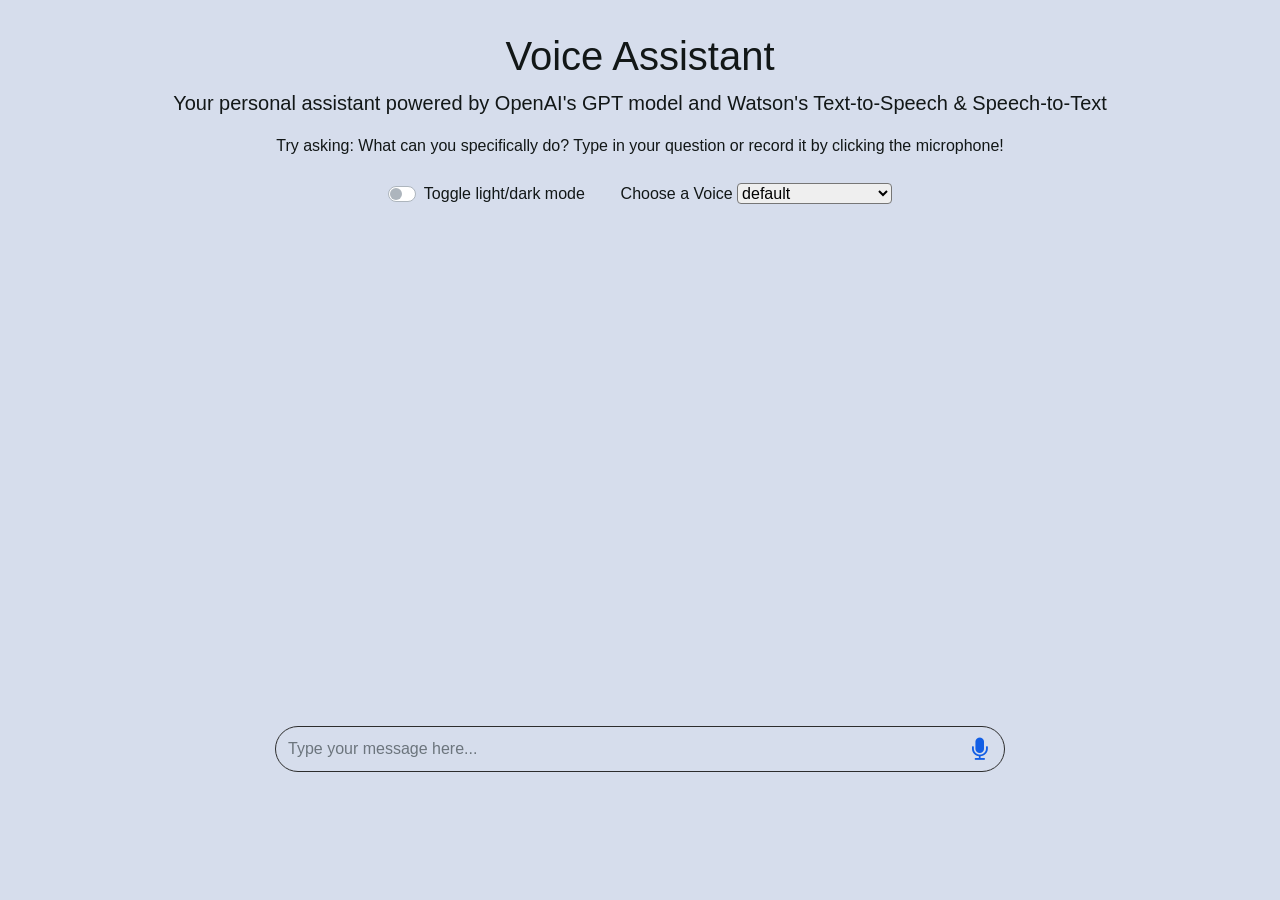
<file: chatapp-with-voice-and-openai-outline/templates/index.html>
<!DOCTYPE html>
<html>
  <head>
    <link
      rel="stylesheet"
      href="https://stackpath.bootstrapcdn.com/bootstrap/4.5.2/css/bootstrap.min.css"
      integrity="sha384-JcKb8q3iqJ61gNV9KGb8thSsNjpSL0n8PARn9HuZOnIxN0hoP+VmmDGMN5t9UJ0Z"
      crossorigin="anonymous"
    />
    <link
      rel="stylesheet"
      href="https://cdnjs.cloudflare.com/ajax/libs/font-awesome/4.7.0/css/font-awesome.min.css"
    />
    <link rel="stylesheet" href="../static/style.css" />

    <script src="https://code.jquery.com/jquery-3.5.1.min.js"></script>
    <script src="../static/script.js"></script>
  </head>
  <body>
    <div class="container h-700">
      <div class="row">
        <div class="col-12" style="margin-top: 2rem">
          <h1 class="text-center">Voice Assistant</h1>
          <p class="text-center" style="font-size: 20px">
            Your personal assistant powered by OpenAI's GPT model and Watson's
            Text-to-Speech & Speech-to-Text
          </p>
        </div>
        <div class="col-12" style="font-size: 16px">
          <p class="text-center mb-4">
            Try asking: What can you specifically do? Type in your question or
            record it by clicking the microphone!
          </p>
        </div>
        <div class="col-12 text-center d-flex justify-content-around">
          <div class="custom-control custom-switch mb-3 d-inline-block">
            <input
              type="checkbox"
              class="custom-control-input"
              id="light-dark-mode-switch"
            />
            <label class="custom-control-label" for="light-dark-mode-switch"
              >Toggle light/dark mode</label
            >
          </div>
          <div class="d-inline-block">
            <label class="voice-options-label" for="voice-options"
              >Choose a Voice</label
            >
            <select id="voice-options">
              <option value="">default</option>
              <option value="en-US_MichaelV3Voice">Michael (English)</option>
              <option value="en-US_HenryV3Voice">Henry (English)</option>
              <option value="en-GB_KateV3Voice">Kate (English)</option>
              <option value="en-GB_JamesV3Voice">James (English)</option>
              <option value="en-GB_CharlotteV3Voice">
                Charlotte (English)
              </option>
              <option value="en-US_LisaV3Voice">Lisa (English)</option>
              <option value="en-US_KevinV3Voice">Kevin (English)</option>
              <option value="en-US_EmilyV3Voice">Emily (English)</option>
              <option value="en-US_AllisonV3Voice">Allison (English)</option>
              <option value="en-US_OliviaV3Voice">Olivia (English)</option>
              <option value="fr-CA_LouiseV3Voice">Louise (French)</option>
              <option value="fr-FR_ReneeV3Voice">Renee (French)</option>
              <option value="fr-FR_NicolasV3Voice">Nicolas (French)</option>
              <option value="it-IT_FrancescaV3Voice">
                Francesca (Italian)
              </option>
            </select>
          </div>
        </div>
        <div class="col-12 col-md-8 mx-auto mb-4">
          <div id="chat-window" class="p-3 h-700">
            <div id="message-list"></div>
            <div class="loading-animation my-loading">
              <div class="loading-dots my-loading">
                <div class="dot"></div>
                <div class="dot"></div>
                <div class="dot"></div>
              </div>
            </div>
            <div class="loading-animation">
              <div class="loading-dots">
                <div class="dot"></div>
                <div class="dot"></div>
                <div class="dot"></div>
              </div>
            </div>
          </div>
          <div class="input-group mt-1">
            <input
              type="text"
              id="message-input"
              class="form-control"
              placeholder="Type your message here..."
            />
            <div class="input-group-append">
              <!-- <button id="send-button" class="btn btn-primary">Send</button> -->
              <button id="send-button" class="btn btn-primary microphone">
                <i class="fa fa-microphone"></i>
              </button>
            </div>
          </div>
        </div>
      </div>
    </div>
  </body>
</html>
</file>
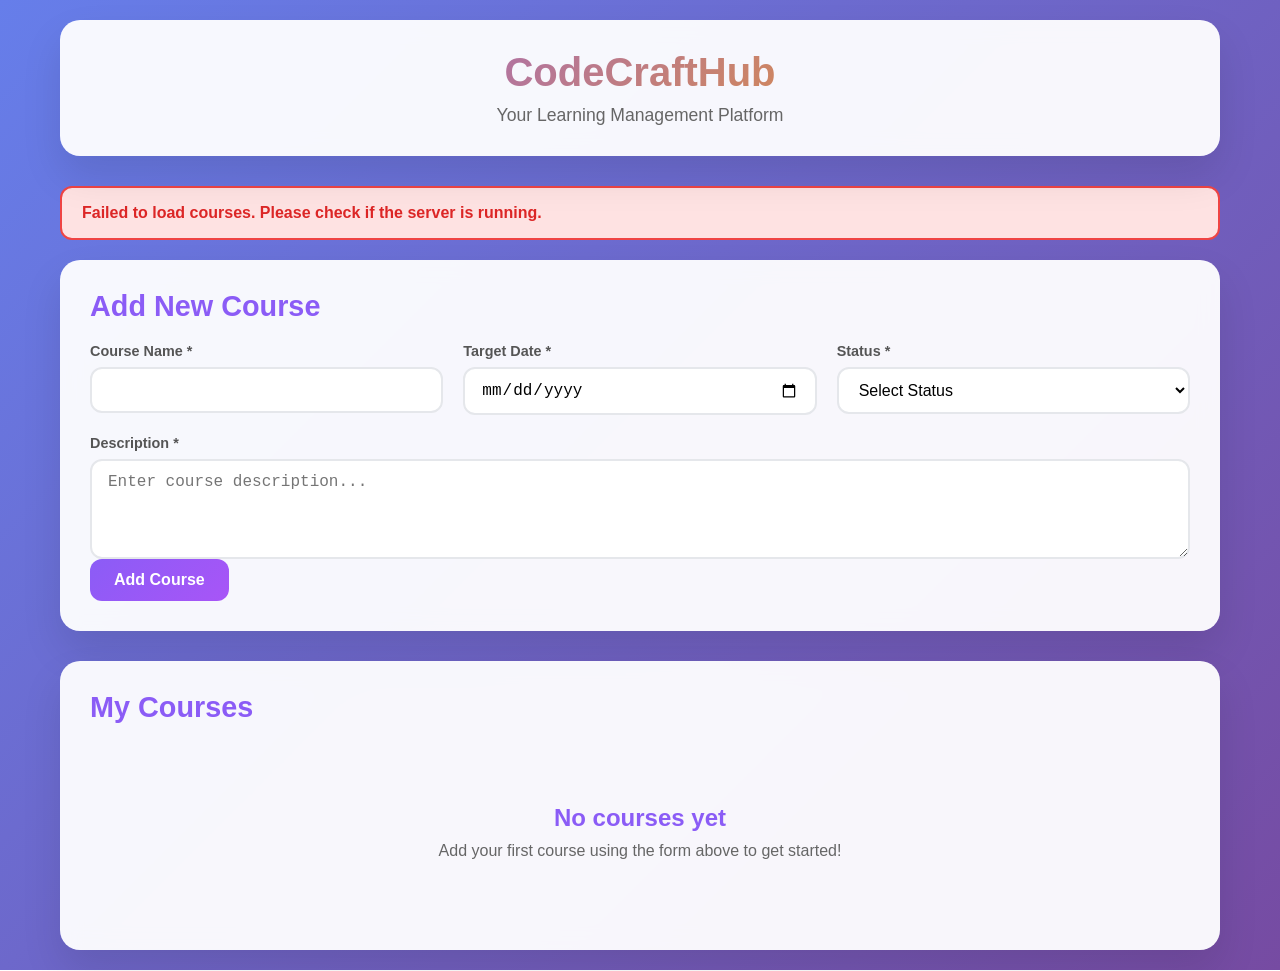
<file: codecrafthub/codecrafthub/index.html>
<!DOCTYPE html>
<html lang="en">
<head>
    <meta charset="UTF-8">
    <meta name="viewport" content="width=device-width, initial-scale=1.0">
    <title>CodeCraftHub - Learning Management Platform</title>
    <style>
        * {
            margin: 0;
            padding: 0;
            box-sizing: border-box;
        }

        body {
            font-family: 'Segoe UI', Tahoma, Geneva, Verdana, sans-serif;
            background: linear-gradient(135deg, #667eea 0%, #764ba2 100%);
            min-height: 100vh;
            color: #333;
        }

        .container {
            max-width: 1200px;
            margin: 0 auto;
            padding: 20px;
        }

        .header {
            background: rgba(255, 255, 255, 0.95);
            backdrop-filter: blur(10px);
            border-radius: 20px;
            padding: 30px;
            margin-bottom: 30px;
            text-align: center;
            box-shadow: 0 20px 40px rgba(0, 0, 0, 0.1);
        }

        .header h1 {
            color: #8B5CF6;
            font-size: 2.5rem;
            font-weight: 700;
            margin-bottom: 10px;
            background: linear-gradient(135deg, #8B5CF6, #F59E0B);
            -webkit-background-clip: text;
            -webkit-text-fill-color: transparent;
            background-clip: text;
        }

        .header p {
            color: #666;
            font-size: 1.1rem;
        }

        .form-section {
            background: rgba(255, 255, 255, 0.95);
            backdrop-filter: blur(10px);
            border-radius: 20px;
            padding: 30px;
            margin-bottom: 30px;
            box-shadow: 0 20px 40px rgba(0, 0, 0, 0.1);
        }

        .form-section h2 {
            color: #8B5CF6;
            margin-bottom: 20px;
            font-size: 1.8rem;
            font-weight: 600;
        }

        .form-grid {
            display: grid;
            grid-template-columns: repeat(auto-fit, minmax(250px, 1fr));
            gap: 20px;
            margin-bottom: 20px;
        }

        .form-group {
            display: flex;
            flex-direction: column;
        }

        .form-group label {
            color: #555;
            font-weight: 600;
            margin-bottom: 8px;
            font-size: 0.9rem;
        }

        .form-group input,
        .form-group textarea,
        .form-group select {
            padding: 12px 16px;
            border: 2px solid #e5e7eb;
            border-radius: 12px;
            font-size: 1rem;
            transition: all 0.3s ease;
            background: white;
        }

        .form-group input:focus,
        .form-group textarea:focus,
        .form-group select:focus {
            outline: none;
            border-color: #8B5CF6;
            box-shadow: 0 0 0 3px rgba(139, 92, 246, 0.1);
        }

        .form-group textarea {
            resize: vertical;
            min-height: 100px;
        }

        .btn {
            padding: 12px 24px;
            border: none;
            border-radius: 12px;
            font-size: 1rem;
            font-weight: 600;
            cursor: pointer;
            transition: all 0.3s ease;
            display: inline-flex;
            align-items: center;
            gap: 8px;
            text-decoration: none;
        }

        .btn-primary {
            background: linear-gradient(135deg, #8B5CF6, #A855F7);
            color: white;
        }

        .btn-primary:hover {
            transform: translateY(-2px);
            box-shadow: 0 10px 20px rgba(139, 92, 246, 0.3);
        }

        .btn-success {
            background: linear-gradient(135deg, #F59E0B, #F97316);
            color: white;
        }

        .btn-success:hover {
            transform: translateY(-2px);
            box-shadow: 0 10px 20px rgba(245, 158, 11, 0.3);
        }

        .btn-danger {
            background: linear-gradient(135deg, #EF4444, #DC2626);
            color: white;
        }

        .btn-danger:hover {
            transform: translateY(-2px);
            box-shadow: 0 10px 20px rgba(239, 68, 68, 0.3);
        }

        .btn:disabled {
            opacity: 0.6;
            cursor: not-allowed;
            transform: none;
        }

        .courses-section {
            background: rgba(255, 255, 255, 0.95);
            backdrop-filter: blur(10px);
            border-radius: 20px;
            padding: 30px;
            box-shadow: 0 20px 40px rgba(0, 0, 0, 0.1);
        }

        .courses-section h2 {
            color: #8B5CF6;
            margin-bottom: 20px;
            font-size: 1.8rem;
            font-weight: 600;
        }

        .courses-grid {
            display: grid;
            grid-template-columns: repeat(auto-fill, minmax(350px, 1fr));
            gap: 20px;
        }

        .course-card {
            background: white;
            border-radius: 16px;
            padding: 24px;
            box-shadow: 0 10px 30px rgba(0, 0, 0, 0.1);
            transition: all 0.3s ease;
            border: 2px solid transparent;
        }

        .course-card:hover {
            transform: translateY(-5px);
            box-shadow: 0 20px 40px rgba(0, 0, 0, 0.15);
            border-color: #8B5CF6;
        }

        .course-header {
            display: flex;
            justify-content: space-between;
            align-items: flex-start;
            margin-bottom: 16px;
        }

        .course-title {
            color: #8B5CF6;
            font-size: 1.3rem;
            font-weight: 700;
            margin-bottom: 8px;
        }

        .course-status {
            padding: 6px 12px;
            border-radius: 20px;
            font-size: 0.8rem;
            font-weight: 600;
            text-transform: uppercase;
        }

        .status-not-started {
            background: #FEE2E2;
            color: #DC2626;
        }

        .status-in-progress {
            background: #FEF3C7;
            color: #D97706;
        }

        .status-completed {
            background: #D1FAE5;
            color: #059669;
        }

        .course-description {
            color: #666;
            margin-bottom: 16px;
            line-height: 1.6;
        }

        .course-meta {
            display: flex;
            justify-content: space-between;
            align-items: center;
            margin-bottom: 20px;
            font-size: 0.9rem;
            color: #888;
        }

        .course-actions {
            display: flex;
            gap: 10px;
        }

        .course-actions .btn {
            padding: 8px 16px;
            font-size: 0.9rem;
        }

        .loading-spinner {
            display: inline-block;
            width: 20px;
            height: 20px;
            border: 3px solid #f3f3f3;
            border-top: 3px solid #8B5CF6;
            border-radius: 50%;
            animation: spin 1s linear infinite;
        }

        @keyframes spin {
            0% { transform: rotate(0deg); }
            100% { transform: rotate(360deg); }
        }

        .message {
            padding: 16px 20px;
            border-radius: 12px;
            margin-bottom: 20px;
            font-weight: 600;
            display: none;
        }

        .message.success {
            background: #D1FAE5;
            color: #059669;
            border: 2px solid #10B981;
        }

        .message.error {
            background: #FEE2E2;
            color: #DC2626;
            border: 2px solid #EF4444;
        }

        .message.show {
            display: block;
            animation: slideIn 0.3s ease;
        }

        @keyframes slideIn {
            from {
                opacity: 0;
                transform: translateY(-10px);
            }
            to {
                opacity: 1;
                transform: translateY(0);
            }
        }

        .empty-state {
            text-align: center;
            padding: 60px 20px;
            color: #666;
        }

        .empty-state h3 {
            font-size: 1.5rem;
            margin-bottom: 10px;
            color: #8B5CF6;
        }

        .modal {
            display: none;
            position: fixed;
            top: 0;
            left: 0;
            width: 100%;
            height: 100%;
            background: rgba(0, 0, 0, 0.5);
            backdrop-filter: blur(5px);
            z-index: 1000;
        }

        .modal.show {
            display: flex;
            align-items: center;
            justify-content: center;
            animation: fadeIn 0.3s ease;
        }

        @keyframes fadeIn {
            from { opacity: 0; }
            to { opacity: 1; }
        }

        .modal-content {
            background: white;
            border-radius: 20px;
            padding: 30px;
            max-width: 500px;
            width: 90%;
            max-height: 90vh;
            overflow-y: auto;
            animation: slideUp 0.3s ease;
        }

        @keyframes slideUp {
            from {
                opacity: 0;
                transform: translateY(30px);
            }
            to {
                opacity: 1;
                transform: translateY(0);
            }
        }

        .modal-header {
            display: flex;
            justify-content: space-between;
            align-items: center;
            margin-bottom: 20px;
        }

        .modal-header h3 {
            color: #8B5CF6;
            font-size: 1.5rem;
        }

        .close-btn {
            background: none;
            border: none;
            font-size: 1.5rem;
            cursor: pointer;
            color: #666;
            padding: 5px;
            border-radius: 50%;
            transition: all 0.3s ease;
        }

        .close-btn:hover {
            background: #f3f4f6;
            color: #333;
        }

        @media (max-width: 768px) {
            .container {
                padding: 10px;
            }

            .header h1 {
                font-size: 2rem;
            }

            .form-grid {
                grid-template-columns: 1fr;
            }

            .courses-grid {
                grid-template-columns: 1fr;
            }

            .course-actions {
                flex-direction: column;
            }

            .course-meta {
                flex-direction: column;
                gap: 5px;
                align-items: flex-start;
            }
        }
    </style>
</head>
<body>
    <div class="container">
        <!-- Header -->
        <div class="header">
            <h1>CodeCraftHub</h1>
            <p>Your Learning Management Platform</p>
        </div>

        <!-- Messages -->
        <div id="message" class="message"></div>

        <!-- Add Course Form -->
        <div class="form-section">
            <h2>Add New Course</h2>
            <form id="courseForm">
                <div class="form-grid">
                    <div class="form-group">
                        <label for="courseName">Course Name *</label>
                        <input type="text" id="courseName" name="name" required>
                    </div>
                    <div class="form-group">
                        <label for="targetDate">Target Date *</label>
                        <input type="date" id="targetDate" name="target_date" required>
                    </div>
                    <div class="form-group">
                        <label for="courseStatus">Status *</label>
                        <select id="courseStatus" name="status" required>
                            <option value="">Select Status</option>
                            <option value="Not Started">Not Started</option>
                            <option value="In Progress">In Progress</option>
                            <option value="Completed">Completed</option>
                        </select>
                    </div>
                </div>
                <div class="form-group">
                    <label for="courseDescription">Description *</label>
                    <textarea id="courseDescription" name="description" required placeholder="Enter course description..."></textarea>
                </div>
                <button type="submit" class="btn btn-primary" id="submitBtn">
                    <span id="submitText">Add Course</span>
                    <span id="submitSpinner" class="loading-spinner" style="display: none;"></span>
                </button>
            </form>
        </div>

        <!-- Courses List -->
        <div class="courses-section">
            <h2>My Courses</h2>
            <div id="coursesContainer">
                <div class="loading-spinner" style="margin: 40px auto; display: block;"></div>
            </div>
        </div>
    </div>

    <!-- Edit Course Modal -->
    <div id="editModal" class="modal">
        <div class="modal-content">
            <div class="modal-header">
                <h3>Edit Course</h3>
                <button class="close-btn" onclick="closeEditModal()">&times;</button>
            </div>
            <form id="editForm">
                <input type="hidden" id="editCourseId">
                <div class="form-grid">
                    <div class="form-group">
                        <label for="editCourseName">Course Name *</label>
                        <input type="text" id="editCourseName" name="name" required>
                    </div>
                    <div class="form-group">
                        <label for="editTargetDate">Target Date *</label>
                        <input type="date" id="editTargetDate" name="target_date" required>
                    </div>
                    <div class="form-group">
                        <label for="editCourseStatus">Status *</label>
                        <select id="editCourseStatus" name="status" required>
                            <option value="Not Started">Not Started</option>
                            <option value="In Progress">In Progress</option>
                            <option value="Completed">Completed</option>
                        </select>
                    </div>
                </div>
                <div class="form-group">
                    <label for="editCourseDescription">Description *</label>
                    <textarea id="editCourseDescription" name="description" required></textarea>
                </div>
                <div style="display: flex; gap: 10px; justify-content: flex-end; margin-top: 20px;">
                    <button type="button" class="btn" onclick="closeEditModal()" style="background: #6b7280; color: white;">Cancel</button>
                    <button type="submit" class="btn btn-success" id="updateBtn">
                        <span id="updateText">Update Course</span>
                        <span id="updateSpinner" class="loading-spinner" style="display: none;"></span>
                    </button>
                </div>
            </form>
        </div>
    </div>

    <script>
        const API_BASE_URL = 'http://localhost:8080/api/courses';
        let courses = [];
        let editingCourseId = null;

        // Initialize the application
        document.addEventListener('DOMContentLoaded', function() {
            loadCourses();
            setupEventListeners();
        });

        function setupEventListeners() {
            // Add course form submission
            document.getElementById('courseForm').addEventListener('submit', handleAddCourse);
            
            // Edit course form submission
            document.getElementById('editForm').addEventListener('submit', handleEditCourse);
            
            // Close modal when clicking outside
            document.getElementById('editModal').addEventListener('click', function(e) {
                if (e.target === this) {
                    closeEditModal();
                }
            });
        }

        // API Functions
        async function apiCall(url, options = {}) {
            try {
                const response = await fetch(url, {
                    headers: {
                        'Content-Type': 'application/json',
                        ...options.headers
                    },
                    ...options
                });

                if (!response.ok) {
                    throw new Error(`HTTP error! status: ${response.status}`);
                }

                return await response.json();
            } catch (error) {
                console.error('API call failed:', error);
                throw error;
            }
        }

        async function loadCourses() {
            try {
                showLoading('coursesContainer');
                const data = await apiCall(API_BASE_URL);
                courses = data;
                renderCourses();
            } catch (error) {
                showMessage('Failed to load courses. Please check if the server is running.', 'error');
                renderEmptyState();
            }
        }

        async function addCourse(courseData) {
            return await apiCall(API_BASE_URL, {
                method: 'POST',
                body: JSON.stringify(courseData)
            });
        }

        async function updateCourse(id, courseData) {
            return await apiCall(`${API_BASE_URL}/${id}`, {
                method: 'PUT',
                body: JSON.stringify(courseData)
            });
        }

        async function deleteCourse(id) {
            return await apiCall(`${API_BASE_URL}/${id}`, {
                method: 'DELETE'
            });
        }

        // Event Handlers
        async function handleAddCourse(e) {
            e.preventDefault();
            
            const formData = new FormData(e.target);
            const courseData = Object.fromEntries(formData.entries());
            
            if (!validateCourseData(courseData)) {
                return;
            }

            try {
                setButtonLoading('submitBtn', true);
                const newCourse = await addCourse(courseData);
                courses.push(newCourse);
                renderCourses();
                e.target.reset();
                showMessage('Course added successfully!', 'success');
            } catch (error) {
                showMessage('Failed to add course. Please try again.', 'error');
            } finally {
                setButtonLoading('submitBtn', false);
            }
        }

        async function handleEditCourse(e) {
            e.preventDefault();
            
            const formData = new FormData(e.target);
            const courseData = Object.fromEntries(formData.entries());
            const courseId = document.getElementById('editCourseId').value;
            
            if (!validateCourseData(courseData)) {
                return;
            }

            try {
                setButtonLoading('updateBtn', true);
                const updatedCourse = await updateCourse(courseId, courseData);
                const index = courses.findIndex(c => c.id == courseId);
                if (index !== -1) {
                    courses[index] = updatedCourse;
                }
                renderCourses();
                closeEditModal();
                showMessage('Course updated successfully!', 'success');
            } catch (error) {
                showMessage('Failed to update course. Please try again.', 'error');
            } finally {
                setButtonLoading('updateBtn', false);
            }
        }

        async function handleDeleteCourse(id) {
            if (!confirm('Are you sure you want to delete this course? This action cannot be undone.')) {
                return;
            }

            try {
                await deleteCourse(id);
                courses = courses.filter(c => c.id !== id);
                renderCourses();
                showMessage('Course deleted successfully!', 'success');
            } catch (error) {
                showMessage('Failed to delete course. Please try again.', 'error');
            }
        }

        // UI Functions
        function renderCourses() {
            const container = document.getElementById('coursesContainer');
            
            if (courses.length === 0) {
                renderEmptyState();
                return;
            }

            const coursesHTML = courses.map(course => `
                <div class="course-card">
                    <div class="course-header">
                        <div>
                            <div class="course-title">${escapeHtml(course.name)}</div>
                            <span class="course-status status-${course.status.toLowerCase().replace(' ', '-')}">${course.status}</span>
                        </div>
                    </div>
                    <div class="course-description">${escapeHtml(course.description)}</div>
                    <div class="course-meta">
                        <span><strong>Target Date:</strong> ${formatDate(course.target_date)}</span>
                        <span><strong>Created:</strong> ${formatDate(course.created_at)}</span>
                    </div>
                    <div class="course-actions">
                        <button class="btn btn-success" onclick="openEditModal(${course.id})">Edit</button>
                        <button class="btn btn-danger" onclick="handleDeleteCourse(${course.id})">Remove</button>
                    </div>
                </div>
            `).join('');

            container.innerHTML = `<div class="courses-grid">${coursesHTML}</div>`;
        }

        function renderEmptyState() {
            const container = document.getElementById('coursesContainer');
            container.innerHTML = `
                <div class="empty-state">
                    <h3>No courses yet</h3>
                    <p>Add your first course using the form above to get started!</p>
                </div>
            `;
        }

        function openEditModal(courseId) {
            const course = courses.find(c => c.id === courseId);
            if (!course) return;

            document.getElementById('editCourseId').value = course.id;
            document.getElementById('editCourseName').value = course.name;
            document.getElementById('editCourseDescription').value = course.description;
            document.getElementById('editTargetDate').value = course.target_date;
            document.getElementById('editCourseStatus').value = course.status;

            document.getElementById('editModal').classList.add('show');
            editingCourseId = courseId;
        }

        function closeEditModal() {
            document.getElementById('editModal').classList.remove('show');
            document.getElementById('editForm').reset();
            editingCourseId = null;
        }

        function showMessage(text, type) {
            const messageEl = document.getElementById('message');
            messageEl.textContent = text;
            messageEl.className = `message ${type} show`;
            
            setTimeout(() => {
                messageEl.classList.remove('show');
            }, 5000);
        }

        function showLoading(containerId) {
            const container = document.getElementById(containerId);
            container.innerHTML = '<div class="loading-spinner" style="margin: 40px auto; display: block;"></div>';
        }

        function setButtonLoading(buttonId, isLoading) {
            const button = document.getElementById(buttonId);
            const text = button.querySelector('[id$="Text"]');
            const spinner = button.querySelector('[id$="Spinner"]');
            
            if (isLoading) {
                text.style.display = 'none';
                spinner.style.display = 'inline-block';
                button.disabled = true;
            } else {
                text.style.display = 'inline';
                spinner.style.display = 'none';
                button.disabled = false;
            }
        }

        function validateCourseData(data) {
            if (!data.name || !data.description || !data.target_date || !data.status) {
                showMessage('Please fill in all required fields.', 'error');
                return false;
            }

            if (data.name.length < 3) {
                showMessage('Course name must be at least 3 characters long.', 'error');
                return false;
            }

            if (data.description.length < 10) {
                showMessage('Course description must be at least 10 characters long.', 'error');
                return false;
            }

            const targetDate = new Date(data.target_date);
            const today = new Date();
            today.setHours(0, 0, 0, 0);
            
            if (targetDate < today) {
                showMessage('Target date cannot be in the past.', 'error');
                return false;
            }

            return true;
        }

        function formatDate(dateString) {
            if (!dateString) return 'N/A';
            const date = new Date(dateString);
            return date.toLocaleDateString('en-US', {
                year: 'numeric',
                month: 'short',
                day: 'numeric'
            });
        }

        function escapeHtml(text) {
            const div = document.createElement('div');
            div.textContent = text;
            return div.innerHTML;
        }
    </script>
</body>
</html>
</file>
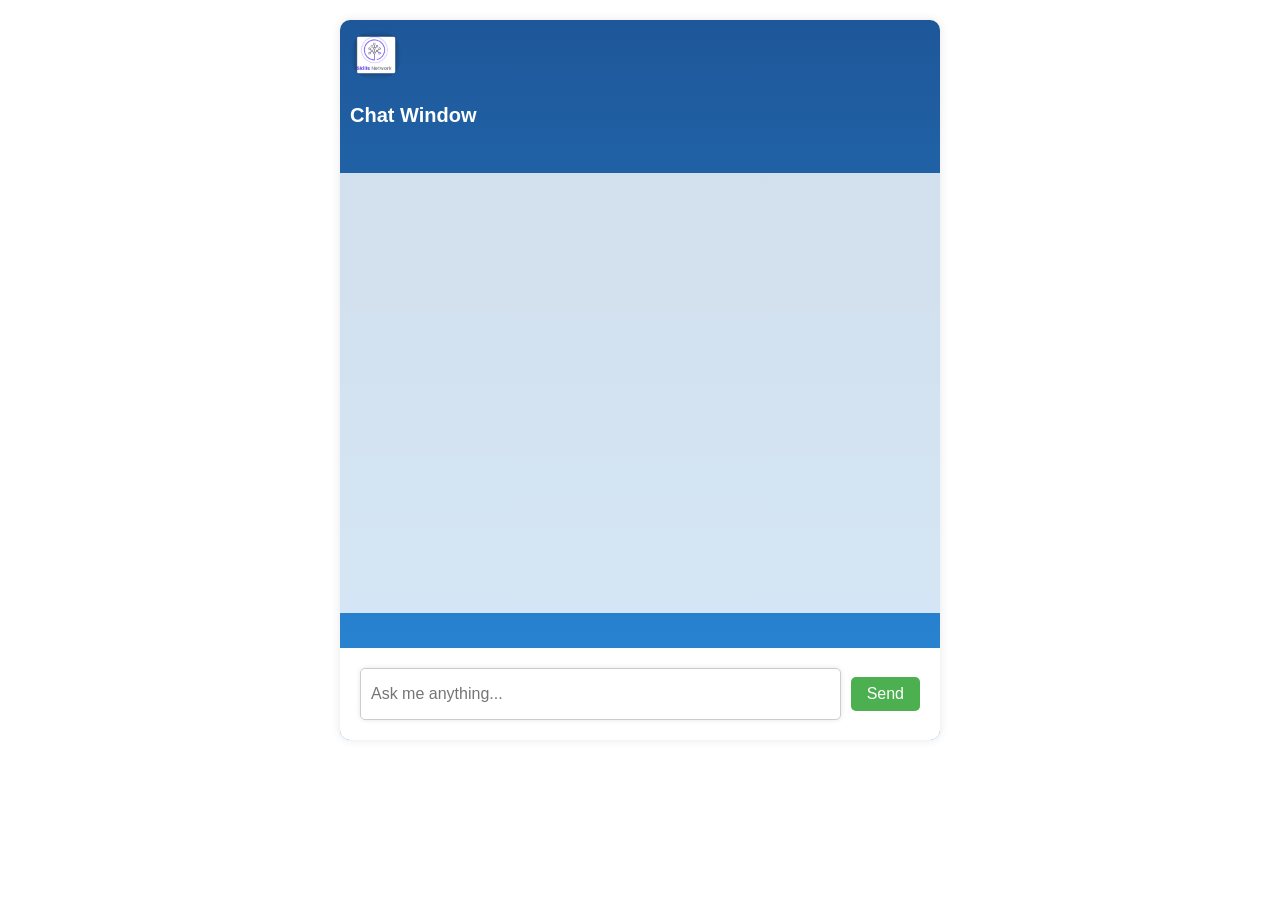
<file: cyigb-Create-a-Chatbot-using-OpenAI-and-Java/src/main/resources/static/index.html>
<!DOCTYPE html>
<html lang="en">
  <head>
    <meta charset="UTF-8" />
    <meta name="viewport" content="width=device-width, initial-scale=1.0" />
    <link rel="stylesheet" href="style.css" />
    <title>Software Dev Chatbot</title>
  </head>
  <body>
    <div class="main-container">
      <div class="chat-container">
        <div class="header">
          <img src="chat.png" alt="Logo" class="logo" />
          <h2 class="name">Chat Window</h2>
        </div>
        <div class="chat-log" id="chat-log"></div>
        <div class="input-container">
          <input type="text" id="user-input" placeholder="Ask me anything..." />
          <button onclick="sendMessage()">Send</button>
        </div>
      </div>
    </div>
    <script src="main.js"></script>
  </body>
</html>
</file>
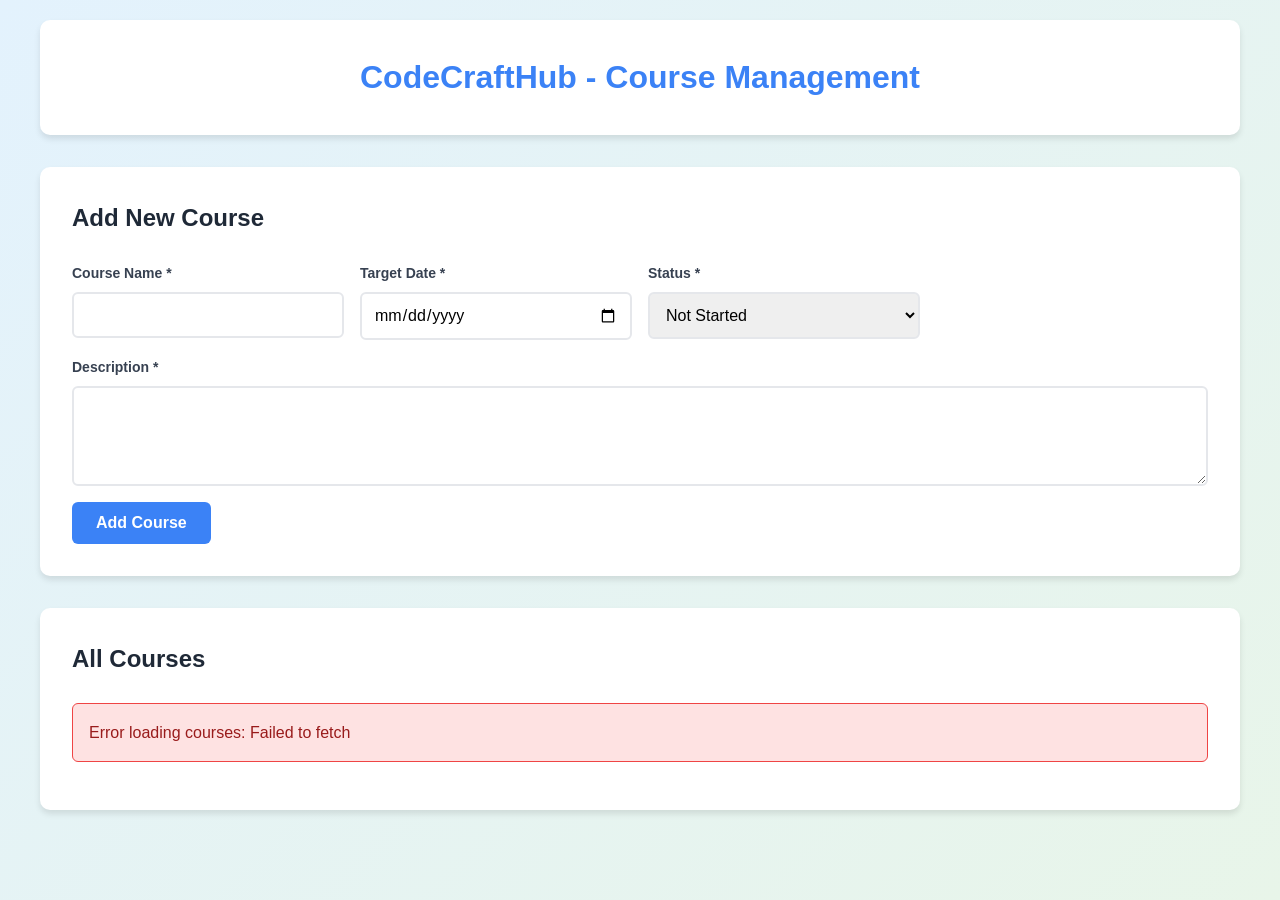
<file: codecrafthub/codecrafthub/courses.html>
<!DOCTYPE html>
<html lang="en">
  <head>
    <meta charset="UTF-8" />
    <meta name="viewport" content="width=device-width, initial-scale=1.0" />
    <title>CodeCraftHub - Course Management</title>
    <style>
      * {
        margin: 0;
        padding: 0;
        box-sizing: border-box;
      }

      body {
        font-family: -apple-system, BlinkMacSystemFont, "Segoe UI", Roboto,
          Oxygen, Ubuntu, Cantarell, sans-serif;
        background: linear-gradient(135deg, #e3f2fd 0%, #e8f5e9 100%);
        min-height: 100vh;
        padding: 20px;
        line-height: 1.6;
      }

      .container {
        max-width: 1200px;
        margin: 0 auto;
      }

      header {
        background: white;
        padding: 2rem;
        border-radius: 10px;
        box-shadow: 0 4px 6px rgba(0, 0, 0, 0.1);
        margin-bottom: 2rem;
        text-align: center;
      }

      header h1 {
        color: #3b82f6;
        font-size: 2rem;
        font-weight: 700;
      }

      .form-section {
        background: white;
        padding: 2rem;
        border-radius: 10px;
        box-shadow: 0 4px 6px rgba(0, 0, 0, 0.1);
        margin-bottom: 2rem;
      }

      .form-section h2 {
        color: #1f2937;
        margin-bottom: 1.5rem;
        font-size: 1.5rem;
      }

      .form-grid {
        display: grid;
        grid-template-columns: repeat(auto-fit, minmax(250px, 1fr));
        gap: 1rem;
        margin-bottom: 1rem;
      }

      .form-group {
        display: flex;
        flex-direction: column;
      }

      .form-group.full-width {
        grid-column: 1 / -1;
      }

      label {
        font-weight: 600;
        color: #374151;
        margin-bottom: 0.5rem;
        font-size: 0.875rem;
      }

      input,
      textarea,
      select {
        padding: 0.75rem;
        border: 2px solid #e5e7eb;
        border-radius: 6px;
        font-size: 1rem;
        transition: all 0.3s ease;
        font-family: inherit;
      }

      input:focus,
      textarea:focus,
      select:focus {
        outline: none;
        border-color: #3b82f6;
        box-shadow: 0 0 0 3px rgba(59, 130, 246, 0.1);
      }

      textarea {
        min-height: 100px;
        resize: vertical;
      }

      button {
        padding: 0.75rem 1.5rem;
        border: none;
        border-radius: 6px;
        font-size: 1rem;
        font-weight: 600;
        cursor: pointer;
        transition: all 0.3s ease;
        font-family: inherit;
      }

      .btn-primary {
        background: #3b82f6;
        color: white;
      }

      .btn-primary:hover {
        background: #2563eb;
        transform: translateY(-2px);
        box-shadow: 0 4px 8px rgba(59, 130, 246, 0.3);
      }

      .btn-primary:disabled {
        background: #93c5fd;
        cursor: not-allowed;
        transform: none;
      }

      .btn-success {
        background: #10b981;
        color: white;
        padding: 0.5rem 1rem;
        font-size: 0.875rem;
      }

      .btn-success:hover {
        background: #059669;
      }

      .btn-danger {
        background: #ef4444;
        color: white;
        padding: 0.5rem 1rem;
        font-size: 0.875rem;
      }

      .btn-danger:hover {
        background: #dc2626;
      }

      .btn-cancel {
        background: #6b7280;
        color: white;
        padding: 0.5rem 1rem;
        font-size: 0.875rem;
        margin-left: 0.5rem;
      }

      .btn-cancel:hover {
        background: #4b5563;
      }

      .courses-section {
        background: white;
        padding: 2rem;
        border-radius: 10px;
        box-shadow: 0 4px 6px rgba(0, 0, 0, 0.1);
      }

      .courses-section h2 {
        color: #1f2937;
        margin-bottom: 1.5rem;
        font-size: 1.5rem;
      }

      .courses-grid {
        display: grid;
        grid-template-columns: repeat(auto-fill, minmax(350px, 1fr));
        gap: 1.5rem;
      }

      .course-card {
        border: 2px solid #e5e7eb;
        border-radius: 8px;
        padding: 1.5rem;
        transition: all 0.3s ease;
        background: #fafafa;
      }

      .course-card:hover {
        box-shadow: 0 4px 12px rgba(0, 0, 0, 0.1);
        transform: translateY(-2px);
      }

      .course-header {
        display: flex;
        justify-content: space-between;
        align-items: start;
        margin-bottom: 1rem;
      }

      .course-title {
        font-size: 1.25rem;
        font-weight: 700;
        color: #1f2937;
        flex: 1;
      }

      .status-badge {
        padding: 0.25rem 0.75rem;
        border-radius: 20px;
        font-size: 0.75rem;
        font-weight: 600;
        text-transform: uppercase;
        white-space: nowrap;
        margin-left: 1rem;
      }

      .status-not-started {
        background: #fee2e2;
        color: #991b1b;
      }

      .status-in-progress {
        background: #dbeafe;
        color: #1e40af;
      }

      .status-completed {
        background: #d1fae5;
        color: #065f46;
      }

      .course-description {
        color: #4b5563;
        margin-bottom: 1rem;
        line-height: 1.6;
      }

      .course-meta {
        display: flex;
        justify-content: space-between;
        align-items: center;
        margin-bottom: 1rem;
        padding-top: 1rem;
        border-top: 1px solid #e5e7eb;
        font-size: 0.875rem;
        color: #6b7280;
      }

      .course-actions {
        display: flex;
        gap: 0.5rem;
      }

      .message {
        padding: 1rem;
        border-radius: 6px;
        margin-bottom: 1rem;
        font-weight: 500;
      }

      .message-success {
        background: #d1fae5;
        color: #065f46;
        border: 1px solid #10b981;
      }

      .message-error {
        background: #fee2e2;
        color: #991b1b;
        border: 1px solid #ef4444;
      }

      .loading {
        display: flex;
        align-items: center;
        justify-content: center;
        padding: 3rem;
        color: #6b7280;
      }

      .spinner {
        border: 3px solid #e5e7eb;
        border-top: 3px solid #3b82f6;
        border-radius: 50%;
        width: 40px;
        height: 40px;
        animation: spin 1s linear infinite;
        margin-right: 1rem;
      }

      @keyframes spin {
        0% {
          transform: rotate(0deg);
        }
        100% {
          transform: rotate(360deg);
        }
      }

      .empty-state {
        text-align: center;
        padding: 3rem;
        color: #6b7280;
      }

      .empty-state h3 {
        font-size: 1.25rem;
        margin-bottom: 0.5rem;
      }

      .edit-form {
        margin-top: 1rem;
        padding-top: 1rem;
        border-top: 2px solid #e5e7eb;
      }

      .edit-form .form-group {
        margin-bottom: 1rem;
      }

      .edit-form input,
      .edit-form textarea,
      .edit-form select {
        width: 100%;
      }

      .edit-actions {
        display: flex;
        gap: 0.5rem;
        margin-top: 1rem;
      }

      @media (max-width: 768px) {
        body {
          padding: 10px;
        }

        header h1 {
          font-size: 1.5rem;
        }

        .form-grid {
          grid-template-columns: 1fr;
        }

        .courses-grid {
          grid-template-columns: 1fr;
        }

        .course-header {
          flex-direction: column;
        }

        .status-badge {
          margin-left: 0;
          margin-top: 0.5rem;
        }
      }
    </style>
  </head>
  <body>
    <div class="container">
      <header>
        <h1>CodeCraftHub - Course Management</h1>
      </header>

      <div class="form-section">
        <h2>Add New Course</h2>
        <div id="formMessage"></div>
        <form id="addCourseForm">
          <div class="form-grid">
            <div class="form-group">
              <label for="name">Course Name *</label>
              <input type="text" id="name" name="name" required />
            </div>
            <div class="form-group">
              <label for="target_date">Target Date *</label>
              <input type="date" id="target_date" name="target_date" required />
            </div>
            <div class="form-group">
              <label for="status">Status *</label>
              <select id="status" name="status" required>
                <option value="Not Started">Not Started</option>
                <option value="In Progress">In Progress</option>
                <option value="Completed">Completed</option>
              </select>
            </div>
            <div class="form-group full-width">
              <label for="description">Description *</label>
              <textarea id="description" name="description" required></textarea>
            </div>
          </div>
          <button type="submit" class="btn-primary" id="submitBtn">
            Add Course
          </button>
        </form>
      </div>

      <div class="courses-section">
        <h2>All Courses</h2>
        <div id="coursesContainer"></div>
      </div>
    </div>

    <script>
      const API_BASE_URL = "http://localhost:5000/api/courses";

      let courses = [];
      let editingCourseId = null;

      async function fetchCourses() {
        const container = document.getElementById("coursesContainer");
        container.innerHTML =
          '<div class="loading"><div class="spinner"></div>Loading courses...</div>';

        try {
          const response = await fetch(API_BASE_URL);
          if (!response.ok) throw new Error("Failed to fetch courses");

          const data = await response.json(); // ✅ Get the full response
          courses = data.courses; // ✅ Extract the courses array
          renderCourses();
        } catch (error) {
          container.innerHTML = `<div class="message message-error">Error loading courses: ${error.message}</div>`;
        }
      }

      function renderCourses() {
        const container = document.getElementById("coursesContainer");

        if (courses.length === 0) {
          container.innerHTML = `
                    <div class="empty-state">
                        <h3>No Courses Yet</h3>
                        <p>Add your first course using the form above.</p>
                    </div>
                `;
          return;
        }

        container.innerHTML = `
                <div class="courses-grid">
                    ${courses
                      .map((course) => createCourseCard(course))
                      .join("")}
                </div>
            `;
      }

      function createCourseCard(course) {
        const statusClass = course.status.toLowerCase().replace(" ", "-");
        const formattedDate = new Date(course.created_at).toLocaleDateString(
          "en-US",
          {
            year: "numeric",
            month: "short",
            day: "numeric",
          }
        );
        const targetDate = new Date(course.target_date).toLocaleDateString(
          "en-US",
          {
            year: "numeric",
            month: "short",
            day: "numeric",
          }
        );

        if (editingCourseId === course.id) {
          return `
                    <div class="course-card">
                        <form id="editForm-${
                          course.id
                        }" onsubmit="handleUpdate(event, '${course.id}')">
                            <div class="form-group">
                                <label>Course Name *</label>
                                <input type="text" name="name" value="${escapeHtml(
                                  course.name
                                )}" required>
                            </div>
                            <div class="form-group">
                                <label>Description *</label>
                                <textarea name="description" required>${escapeHtml(
                                  course.description
                                )}</textarea>
                            </div>
                            <div class="form-group">
                                <label>Target Date *</label>
                                <input type="date" name="target_date" value="${
                                  course.target_date
                                }" required>
                            </div>
                            <div class="form-group">
                                <label>Status *</label>
                                <select name="status" required>
                                    <option value="Not Started" ${
                                      course.status === "Not Started"
                                        ? "selected"
                                        : ""
                                    }>Not Started</option>
                                    <option value="In Progress" ${
                                      course.status === "In Progress"
                                        ? "selected"
                                        : ""
                                    }>In Progress</option>
                                    <option value="Completed" ${
                                      course.status === "Completed"
                                        ? "selected"
                                        : ""
                                    }>Completed</option>
                                </select>
                            </div>
                            <div class="edit-actions">
                                <button type="submit" class="btn-success">Save</button>
                                <button type="button" class="btn-cancel" onclick="cancelEdit()">Cancel</button>
                            </div>
                        </form>
                    </div>
                `;
        }

        return `
                <div class="course-card">
                    <div class="course-header">
                        <h3 class="course-title">${escapeHtml(course.name)}</h3>
                        <span class="status-badge status-${statusClass}">${
          course.status
        }</span>
                    </div>
                    <p class="course-description">${escapeHtml(
                      course.description
                    )}</p>
                    <div class="course-meta">
                        <div>
                            <div><strong>Target:</strong> ${targetDate}</div>
                            <div><strong>Created:</strong> ${formattedDate}</div>
                        </div>
                    </div>
                    <div class="course-actions">
                        <button class="btn-success" onclick="startEdit('${
                          course.id
                        }')">Edit</button>
                        <button class="btn-danger" onclick="handleDelete('${
                          course.id
                        }')">Delete</button>
                    </div>
                </div>
            `;
      }

      function escapeHtml(text) {
        const div = document.createElement("div");
        div.textContent = text;
        return div.innerHTML;
      }

      function showMessage(elementId, message, isError = false) {
        const messageEl = document.getElementById(elementId);
        messageEl.innerHTML = `
                <div class="message ${
                  isError ? "message-error" : "message-success"
                }">
                    ${message}
                </div>
            `;
        setTimeout(() => {
          messageEl.innerHTML = "";
        }, 5000);
      }

      document
        .getElementById("addCourseForm")
        .addEventListener("submit", async (e) => {
          e.preventDefault();
          const submitBtn = document.getElementById("submitBtn");
          submitBtn.disabled = true;
          submitBtn.textContent = "Adding...";

          const formData = new FormData(e.target);
          const courseData = {
            name: formData.get("name"),
            description: formData.get("description"),
            target_date: formData.get("target_date"),
            status: formData.get("status"),
          };

          try {
            const response = await fetch(API_BASE_URL, {
              method: "POST",
              headers: { "Content-Type": "application/json" },
              body: JSON.stringify(courseData),
            });

            if (!response.ok) throw new Error("Failed to add course");

            showMessage("formMessage", "Course added successfully!");
            e.target.reset();
            await fetchCourses();
          } catch (error) {
            showMessage("formMessage", `Error: ${error.message}`, true);
          } finally {
            submitBtn.disabled = false;
            submitBtn.textContent = "Add Course";
          }
        });

      function startEdit(courseId) {
        editingCourseId = courseId;
        renderCourses();
      }

      function cancelEdit() {
        editingCourseId = null;
        renderCourses();
      }

      async function handleUpdate(event, courseId) {
        event.preventDefault();
        const form = event.target;
        const formData = new FormData(form);

        const updateData = {
          name: formData.get("name"),
          description: formData.get("description"),
          target_date: formData.get("target_date"),
          status: formData.get("status"),
        };

        try {
          const response = await fetch(`${API_BASE_URL}/${courseId}`, {
            method: "PUT",
            headers: { "Content-Type": "application/json" },
            body: JSON.stringify(updateData),
          });

          if (!response.ok) throw new Error("Failed to update course");

          editingCourseId = null;
          await fetchCourses();
        } catch (error) {
          alert(`Error updating course: ${error.message}`);
        }
      }

      async function handleDelete(courseId) {
        if (!confirm("Are you sure you want to delete this course?")) {
          return;
        }

        try {
          const response = await fetch(`${API_BASE_URL}/${courseId}`, {
            method: "DELETE",
          });

          if (!response.ok) throw new Error("Failed to delete course");

          await fetchCourses();
        } catch (error) {
          alert(`Error deleting course: ${error.message}`);
        }
      }

      fetchCourses();
    </script>
  </body>
</html>
</file>
<file: chatapp-with-voice-and-openai-outline/static/style.css>
/* Light mode */
body {
  background-color: #d6ddec;
  color: #121717;
}

/* Dark mode */
.dark-mode {
  background-color: #121717;
  color: #c9c9c9;
}

#chat-window {
  position: relative;
  height: 500px;
  overflow: auto;
}

.message-line {
  padding-bottom: 8px;
  width: 70%;
  word-break: break-word;
  display: flex;
}

.message-box {
  padding: 12px;
  border-radius: 15px;
  display: inline-block;
  position: relative;
  background-color: #efefef;
  min-width: 26px;
  border-top-left-radius: 0;
  word-wrap: break-word;
  flex-grow: 0;
  white-space: pre-wrap;
}

.message-line.my-text {
  flex-direction: row-reverse;
  width: 100%;
}

.message-box.my-text {
  transform: rotateY(180deg);
  background-color: #e7f9d8;
}

.me {
  transform: scale(-1, 1);
}

.message-box.my-text.dark {
  background-color: #0f4c9e;
}

.message-box.dark {
  background-color: #263443;
}

/* Input container */
#message-input {
  bottom: 0;
  width: 100%;
  flex-grow: 1;
  font-size: 16px;
  box-sizing: border-box;
  border: none;
  padding: 10px 0 10px 12px;
  border-radius: 40px 0 0 40px;
  background-color: transparent;
  height: auto;
  color: inherit;
}

#send-button {
  border: none;
  font: inherit;
  background-color: transparent;
  margin: 0;
  appearance: none;
  padding: 10px 12px;
  cursor: pointer;
  font-size: 24px;
  display: flex;
}

#repeat-button {
  border: none;
  background-color: transparent;
  margin: 0 0 2px 0;
  padding: 0 10px;
  font-size: 24px;
}

.input-group {
  position: relative;
  display: flex;
  flex-wrap: nowrap;
  align-items: stretch;
  width: 100%;
  border-radius: 40px;
  border: 1px solid #2d2d2d;
}

.microphone i {
  display: block;
  width: 25px;
  color: #125ee5;
}

.volume i {
  display: block;
  width: 25px;
  color: #125ee5;
}

.send i {
  display: block;
  width: 25px;
  color: #125ee5;
}

.loading-animation {
  padding-bottom: 8px;
  word-break: break-word;
  display: none;
  width: 70%;
}

.loading-animation.my-loading {
  flex-direction: row-reverse;
  width: 100%;
}

.loading-dots {
  padding: 12px;
  border-radius: 15px;
  position: relative;
  background-color: #efefef;
  min-width: 26px;
  border-top-left-radius: 0;
  display: flex;
  justify-content: center;
  align-items: baseline;
  width: fit-content;
}

.loading-dots.my-loading {
  transform: rotateY(180deg);
  background-color: #e7f9d8;
  float: right;
}

.dot {
  width: 7px;
  height: 7px;
  margin: 0 2px;
  border-radius: 50%;
  animation: bounce 1.5s ease-in-out infinite;
  background: #5a5a5a;
}

.loading-dots.my-loading.dark {
  background-color: #0e4d9e;
}

.dark {
  background-color: #263443;
}

.dark-dot {
  background: #c9c9c9;
}

.dot:nth-of-type(1) {
  margin-left: 5px;
  animation-delay: 0s;
}

.dot:nth-of-type(2) {
  animation-delay: 0.2s;
}

.dot:nth-of-type(3) {
  animation-delay: 0.4s;
}

@keyframes bounce {
  0%,
  40% {
    transform: translateY(0);
  }
  20% {
    transform: translateY(-10px);
  }
}

.col-12.text-center.d-flex.justify-content-around {
  padding: 0 300px;
}

#voice-options {
  border-radius: 4px; /* Rounded edges */
}

/* Change color of select on hover */
#voice-options:hover {
  background-color: #e9e9e9;
}
</file>
<file: cyigb-Create-a-Chatbot-using-OpenAI-and-Java/src/main/resources/static/style.css>
.chat-container {
  max-width: 600px;
  margin: 20px auto;
  border-radius: 10px;
  box-shadow: 0 0 10px rgba(0, 0, 0, 0.1);
  overflow: hidden;
  display: flex;
  flex-direction: column;
  justify-content: space-between;
  height: 80vh;
  position: relative;
  background: linear-gradient(to bottom, #1e5799, #2989d8);
}
.logo {
  width: auto;
  height: 50px;
  margin-left: 10px;
  margin-top: 10px;
  margin-bottom: 10px;
  border-radius: 50px;
}
.name {
  font-size: 20px;
  font-weight: bold;
  margin: 10px;
  color: #fff;
  margin-left: 10px;
  margin-right: 10px;
}
.chat-window {
  flex-grow: 1;
  display: flex;
  flex-direction: column;
  align-items: flex-end;
  padding: 20px;
  background-color: #fff;
  overflow-y: auto;
}
.input-container {
  display: flex;
  align-items: center;
  padding: 20px;
  background-color: #fff;
}
input[type="text"] {
  width: 100%;
  padding: 10px;
  border: none;
  border-radius: 5px;
  outline: none;
  font-size: 16px;
  box-shadow: 0 0 5px rgba(0, 0, 0, 0.1);
}
.chat-log {
  height: 400px;
  padding: 20px;
  overflow-y: auto;
  background-color: rgba(255, 255, 255, 0.8);
}
/* Added space between user prompts */
.chat-log p {
  margin: 10px 0;
}
.input-container input[type="text"] {
  flex: 1;
  height: 40px;
  padding: 5px 10px;
  border: 1px solid #ccc;
  border-radius: 5px;
  font-size: 16px;
  outline: none;
}
.input-container button {
  margin-left: 10px;
  padding: 8px 16px;
  border: none;
  border-radius: 5px;
  background-color: #4caf50;
  color: #fff;
  font-size: 16px;
  cursor: pointer;
}
.input-container button:hover {
  background-color: #45a049;
}
html,
body {
  margin: 0;
  padding: 0;
  font-family: Arial, sans-serif;
}
</file>
